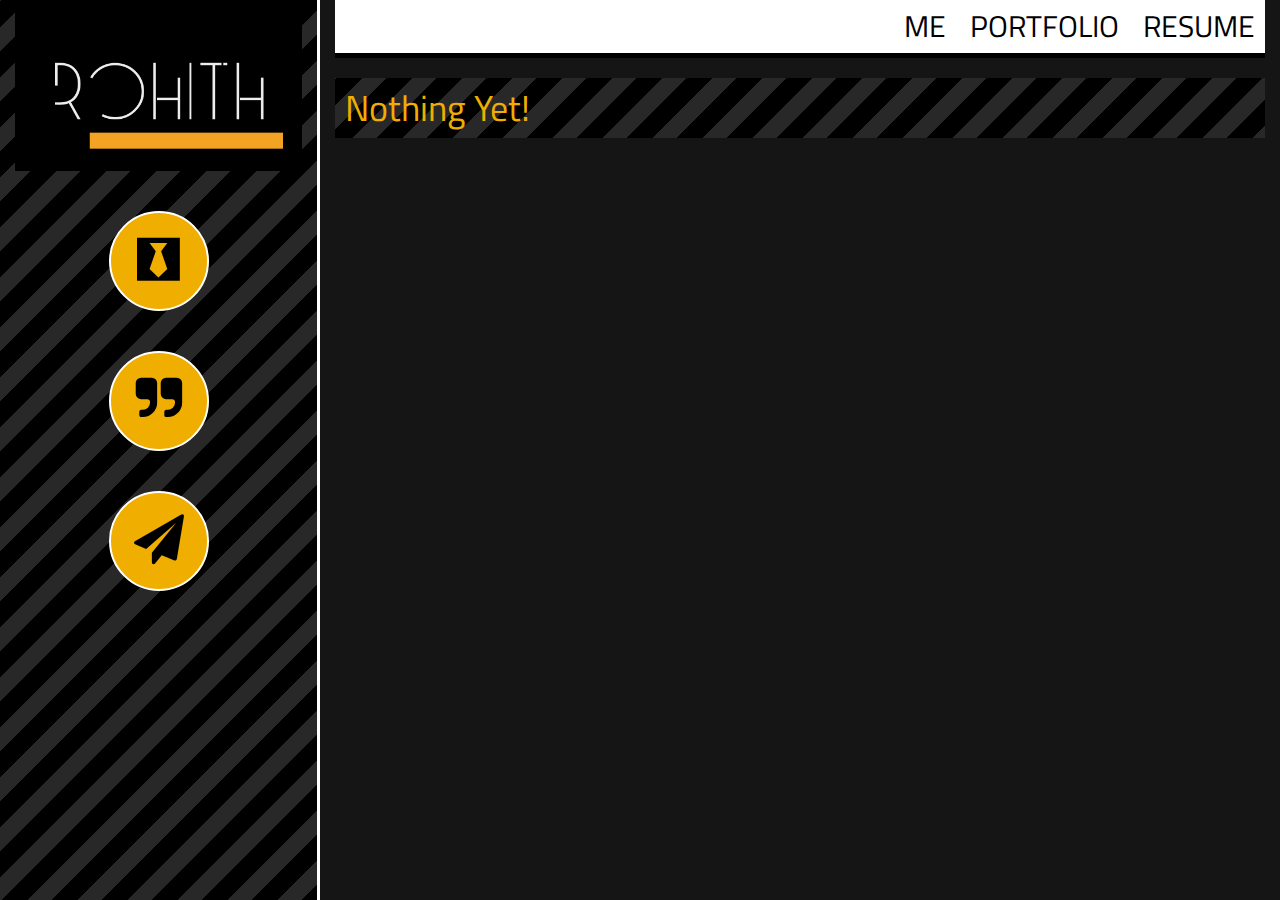
<file: index.html>
<!DOCTYPE html>
<html>
  <head>
  	<title>Rohith Balaji</title>
    <meta charset="utf-8">
    <meta name="viewport" content="width=device-width, initial-scale=1">
    <meta name="Description" content="Rohith Balaji, Electronics and Communication Engineer, Web Developer">
    <link rel="stylesheet" href="https://maxcdn.bootstrapcdn.com/bootstrap/3.3.7/css/bootstrap.min.css">
    <script src="https://ajax.googleapis.com/ajax/libs/jquery/3.1.1/jquery.min.js"></script>
    <script src="https://maxcdn.bootstrapcdn.com/bootstrap/3.3.7/js/bootstrap.min.js"></script>
    <!--<link rel="stylesheet" href="https://www.w3schools.com/lib/w3.css">-->
    <link rel="stylesheet" href="https://cdnjs.cloudflare.com/ajax/libs/font-awesome/4.7.0/css/font-awesome.min.css">
    <link rel="stylesheet" type="text/css" href="css/style.css" media="screen and (min-width:720px)">
    <link rel="stylesheet" type="text/css" href="css/mobile.css" media="screen and (max-width:720px)">
  </head>

  <body>
        <div class="col-md-3 back">
          <img class="na" src="assets/Webro.png" alt="Rohith"><br>
          <div class="navi">
          <a href="home.html" target="iframe_main"><button class="hbtn" data-toggle="tooltip" title="Just Me" data-placement="bottom"><i class="fa fa-black-tie"></i></button></a>
          </div>
          <div class="navi">
          <a  href="tbcont.html" target="iframe_main"><button class="wbtn" data-toggle="tooltip" title="What my Brain Grinds" data-placement="bottom"><i class="fa fa-quote-right"></i></button></a>
          </div>
          <div class="navi">
          <a href="contact.html" target="iframe_main"><button class="cbtn" data-toggle="tooltip" title="Get in touch" data-placement="bottom"><i class="fa fa-send"></i></button></a>
          </div>
        </div>
        <div class="col-md-9">
          <iframe src="home.html" name="iframe_main" class="ifa"><h1>403 PAGE NOT FOUND</h1></iframe>
        </div>
    <!--<script>
      $(document).ready(function(){
          $('[data-toggle="tooltip"]').tooltip();
      });
    </script>-->
  </body>
</html>
</file>
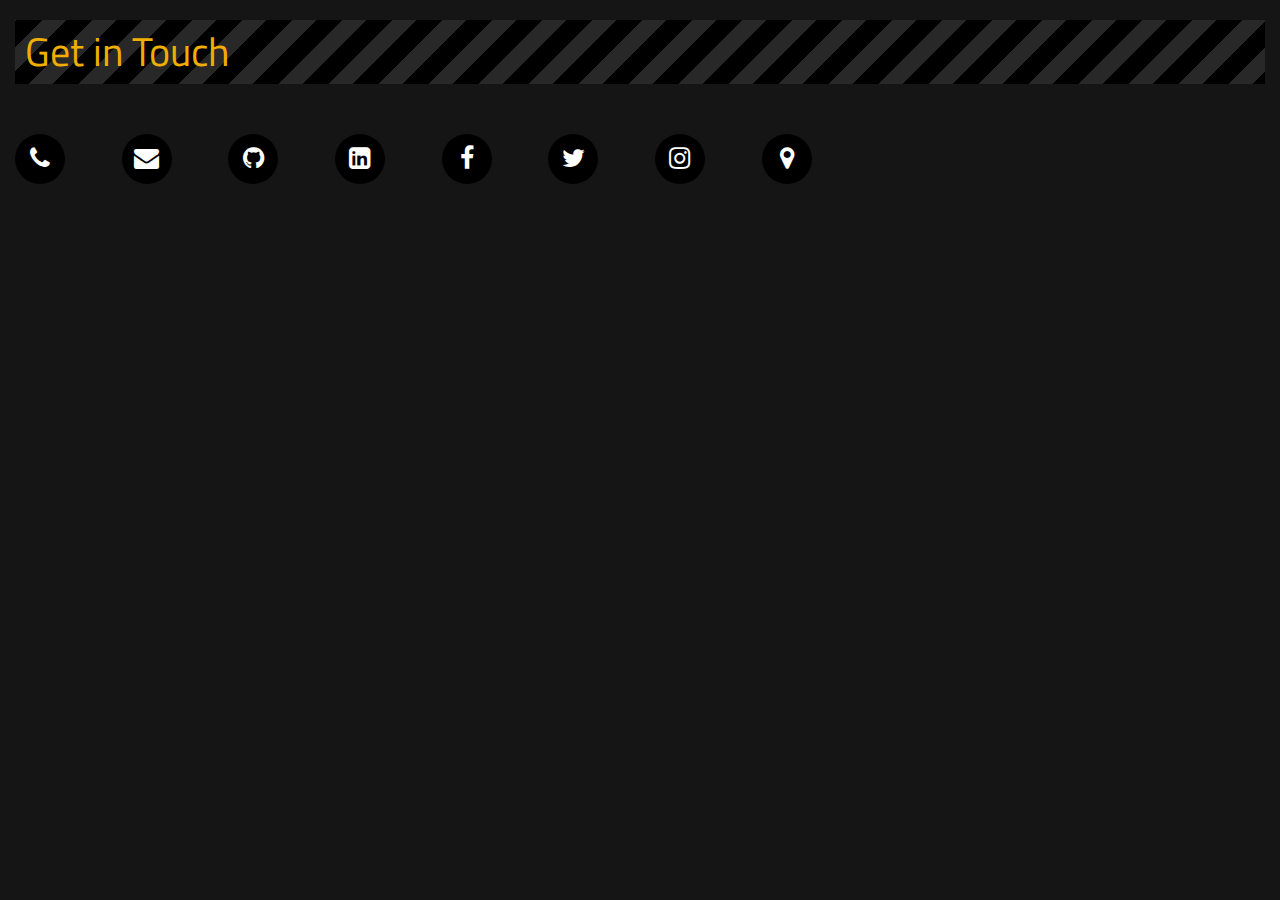
<file: contact.html>
<!DOCTYPE html>
<html>
  <head>
  	<title>The Rohith</title>
    <meta charset="utf-8">
    <meta name="viewport" content="width=device-width, initial-scale=1">
    <link rel="stylesheet" href="https://maxcdn.bootstrapcdn.com/bootstrap/3.3.7/css/bootstrap.min.css">
    <script src="https://ajax.googleapis.com/ajax/libs/jquery/3.1.1/jquery.min.js"></script>
    <script src="https://maxcdn.bootstrapcdn.com/bootstrap/3.3.7/js/bootstrap.min.js"></script>
    <!--<link rel="stylesheet" href="https://www.w3schools.com/lib/w3.css">-->
    <link rel="stylesheet" href="https://cdnjs.cloudflare.com/ajax/libs/font-awesome/4.7.0/css/font-awesome.min.css">
    <link rel="stylesheet" type="text/css" href="css/contact.css">
  </head>

  <body>
    <div class="main">
      <!--<div class="row no-gutter">-->
        <div class="col-md-12 col-xs-12 col-sm-12 tithead">
            <h1>Get in Touch</h1>
        </div>
        <div class="col-md-1 col-xs-3 col-sm-1">
            <a href="tel:+918110960609" target="_blank"><button class="sbtn" data-toggle="tooltip" title="Phone"><i class="fa fa-phone"></i></button></a>
        </div>
        <div class="col-md-1 col-xs-3 col-sm-1">
            <a href="mailto:rohith.mudaliar@gmail.com" target="_blank"><button class="sbtn" data-toggle="tooltip" title="Mail"><i class="fa fa-envelope"></i></button></a>
        </div>
        <div class="col-md-1 col-xs-3 col-sm-1">
            <a href="https://github.com/rohithcis" target="_blank"><button class="sbtn" data-toggle="tooltip" title="Github"><i class="fa fa-github"></i></button></a>
        </div>
        <div class="col-md-1 col-xs-3 col-sm-1">
            <a href="https://www.linkedin.com/in/rohith-balaji-8532b2137/" target="_blank"><button class="sbtn" data-toggle="tooltip" title="LinkedIn"><i class="fa fa-linkedin-square"></i></button></a>
        </div>
        <div class="col-md-1 col-xs-3 col-sm-1">
            <a href="https://www.facebook.com/RohithCIS" target="_blank"><button class="sbtn" data-toggle="tooltip" title="Facebook"><i class="fa fa-facebook"></i></button></a>
        </div>
        <div class="col-md-1 col-xs-3 col-sm-1">
            <a href="https://twitter.com/lordrohith" target="_blank"><button class="sbtn" data-toggle="tooltip" title="Twitter"><i class="fa fa-twitter"></i></button></a>
        </div>
        <div class="col-md-1 col-xs-3 col-sm-1">
            <a href="https://www.instagram.com/rohith.cis/" target="_blank"><button class="sbtn" data-toggle="tooltip" title="Instagram"><i class="fa fa-instagram"></i></button></a>
        </div>
        <div class="col-md-1 col-xs-3 col-sm-1">
            <a href="https://www.google.co.in/maps/place/13%C2%B006'02.6%22N+79%C2%B026'29.3%22E/@13.1008966,79.4410966,210m/data=!3m1!1e3!4m5!3m4!1s0x0:0x0!8m2!3d13.100735!4d79.441461" target="_blank"><button class="sbtn" data-toggle="tooltip" title="Home"><i class="fa fa-map-marker"></i></button></a>
        </div>
      <!--</div>-->
    </div>

  </body>
</html>
</file>
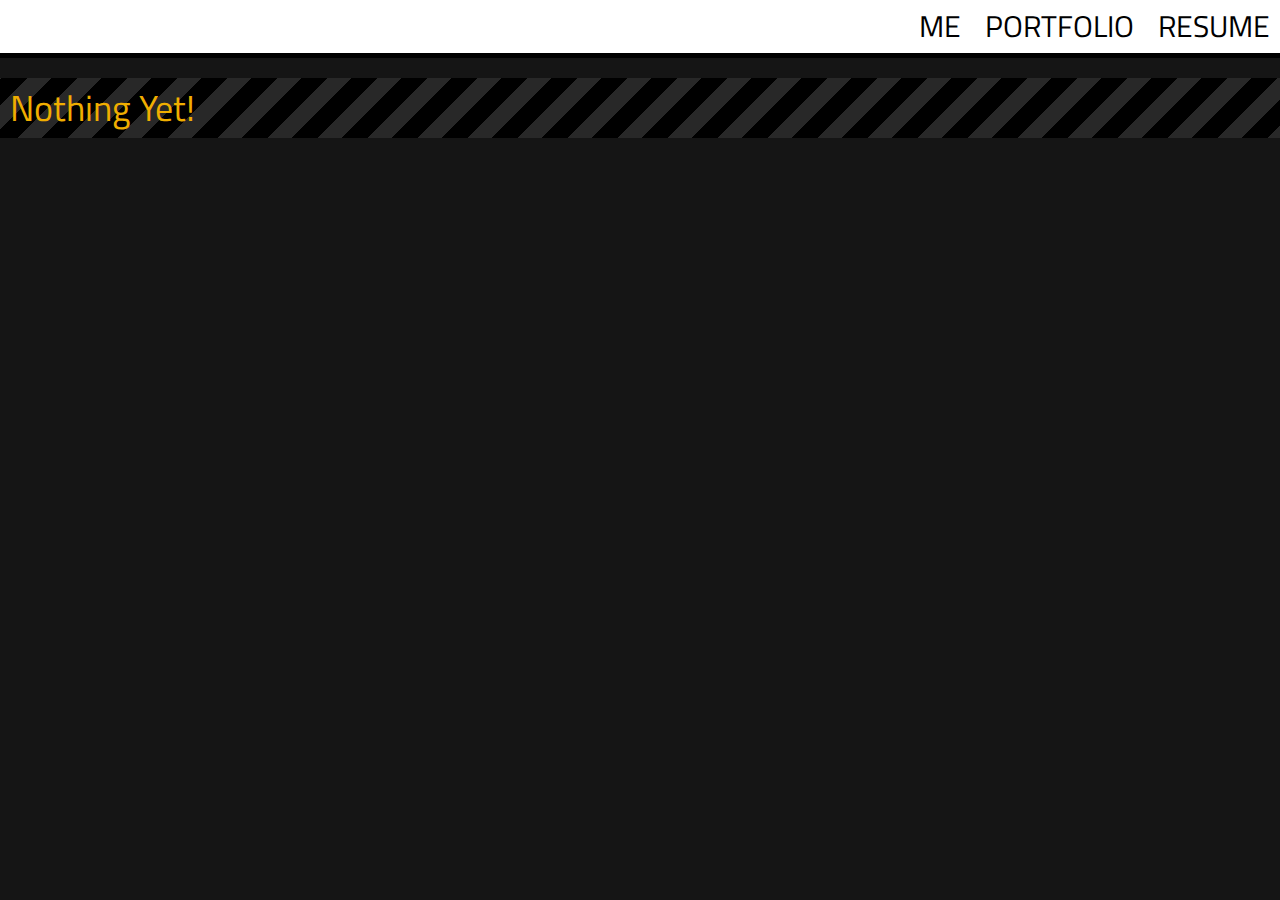
<file: home.html>
<!DOCTYPE html>
<html>
  <head>
  	<title>The Rohith</title>
    <meta charset="utf-8">
    <meta name="viewport" content="width=device-width, initial-scale=1">
    <link rel="stylesheet" href="https://maxcdn.bootstrapcdn.com/bootstrap/3.3.7/css/bootstrap.min.css">
    <script src="https://ajax.googleapis.com/ajax/libs/jquery/3.1.1/jquery.min.js"></script>
    <script src="https://maxcdn.bootstrapcdn.com/bootstrap/3.3.7/js/bootstrap.min.js"></script>
    <!--<link rel="stylesheet" href="https://www.w3schools.com/lib/w3.css">-->
    <link rel="stylesheet" href="https://cdnjs.cloudflare.com/ajax/libs/font-awesome/4.7.0/css/font-awesome.min.css">
    <link rel="stylesheet" type="text/css" href="css/tnb.css">
  </head>

    <body>
        <div class="navig">
                <a class="navli" href="me.html" target="iframe_sub">ME</a>
                <a class="navli">PORTFOLIO</a>
				<a class="navli">RESUME</a>
        </div>
        <div class="fremb">
            <iframe src="me.html" name="iframe_sub" class="ifa"><h1>403 PAGE NOT FOUND</h1></iframe>
        </div>
    </body>
</html>
</file>
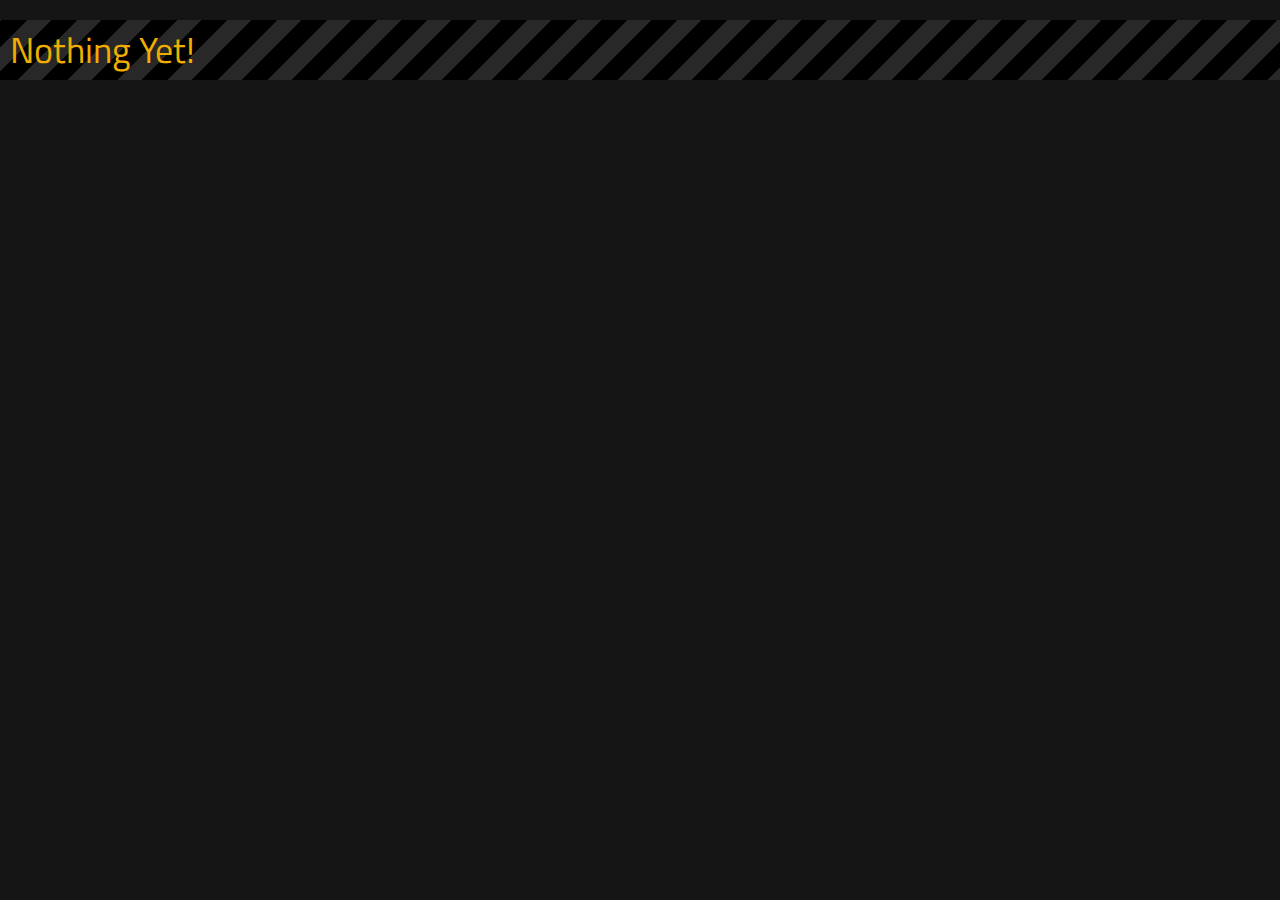
<file: me.html>
<!DOCTYPE html>
<html>
  <head>
  	<title>Rohith Balaji - Me</title>
    <meta charset="utf-8">
    <meta name="viewport" content="width=device-width, initial-scale=1">
    <link rel="stylesheet" href="https://maxcdn.bootstrapcdn.com/bootstrap/3.3.7/css/bootstrap.min.css">
    <script src="https://ajax.googleapis.com/ajax/libs/jquery/3.1.1/jquery.min.js"></script>
    <script src="https://maxcdn.bootstrapcdn.com/bootstrap/3.3.7/js/bootstrap.min.js"></script>
    <!--<link rel="stylesheet" href="https://www.w3schools.com/lib/w3.css">-->
    <link rel="stylesheet" href="https://cdnjs.cloudflare.com/ajax/libs/font-awesome/4.7.0/css/font-awesome.min.css">
    <link rel="stylesheet" type="text/css" href="css/tnb.css">
  </head>
    <body>
        <h1>Nothing Yet!
    </body>
</html>
</file>
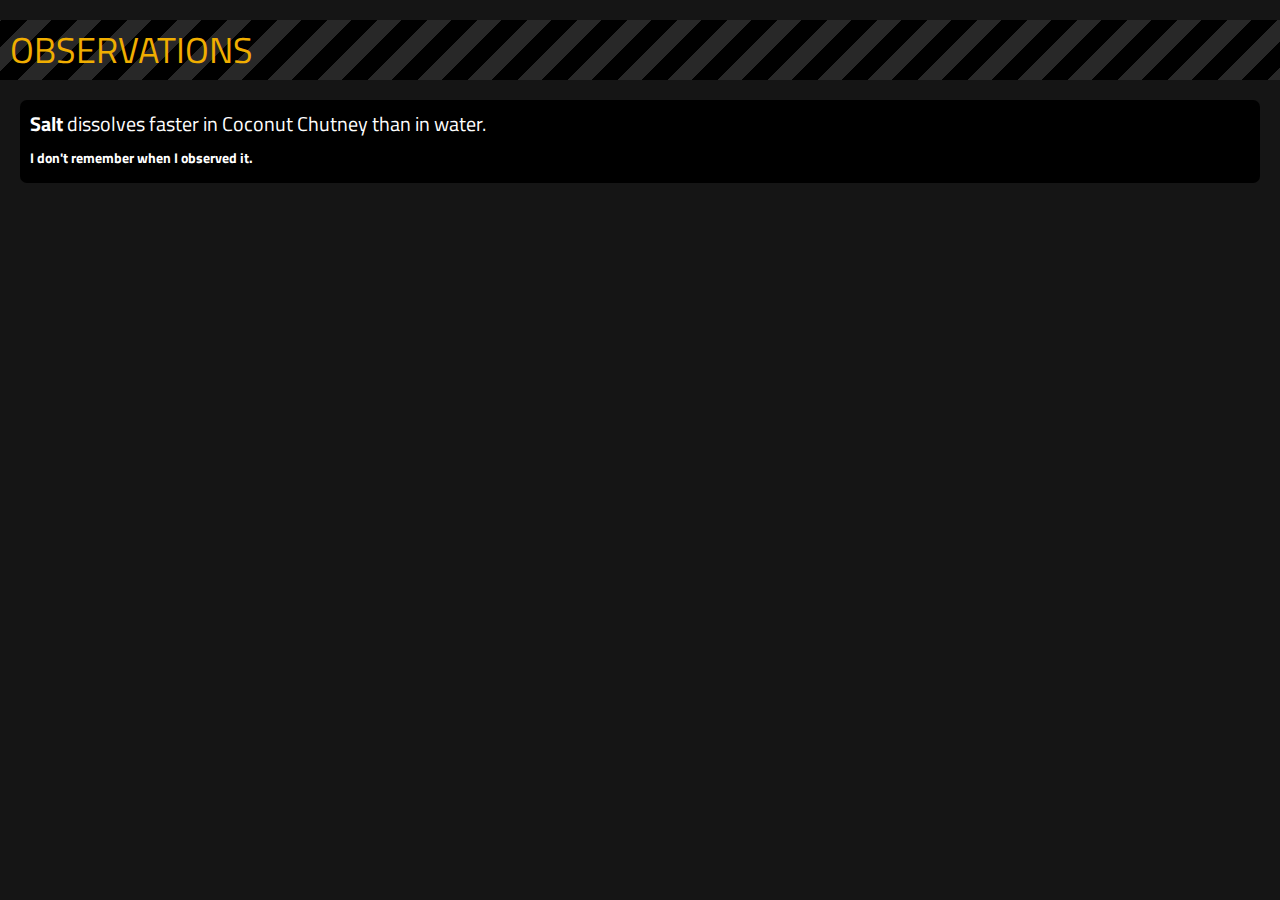
<file: obs.html>
<!DOCTYPE html>
<html>
  <head>
  	<title>The Rohith</title>
    <meta charset="utf-8">
    <meta name="viewport" content="width=device-width, initial-scale=1">
    <link rel="stylesheet" href="https://maxcdn.bootstrapcdn.com/bootstrap/3.3.7/css/bootstrap.min.css">
    <script src="https://ajax.googleapis.com/ajax/libs/jquery/3.1.1/jquery.min.js"></script>
    <script src="https://maxcdn.bootstrapcdn.com/bootstrap/3.3.7/js/bootstrap.min.js"></script>
    <!--<link rel="stylesheet" href="https://www.w3schools.com/lib/w3.css">-->
    <link rel="stylesheet" href="https://cdnjs.cloudflare.com/ajax/libs/font-awesome/4.7.0/css/font-awesome.min.css">
    <link rel="stylesheet" type="text/css" href="css/tnb.css">
  </head>
    <body>
        <h1>OBSERVATIONS</h1>
        <div class="tcard">
            <p><strong>Salt</strong> dissolves faster in Coconut Chutney than in water.
            </p>
            <label>I don't remember when I observed it.</label>
        </div>
    </body>
</html>
</file>
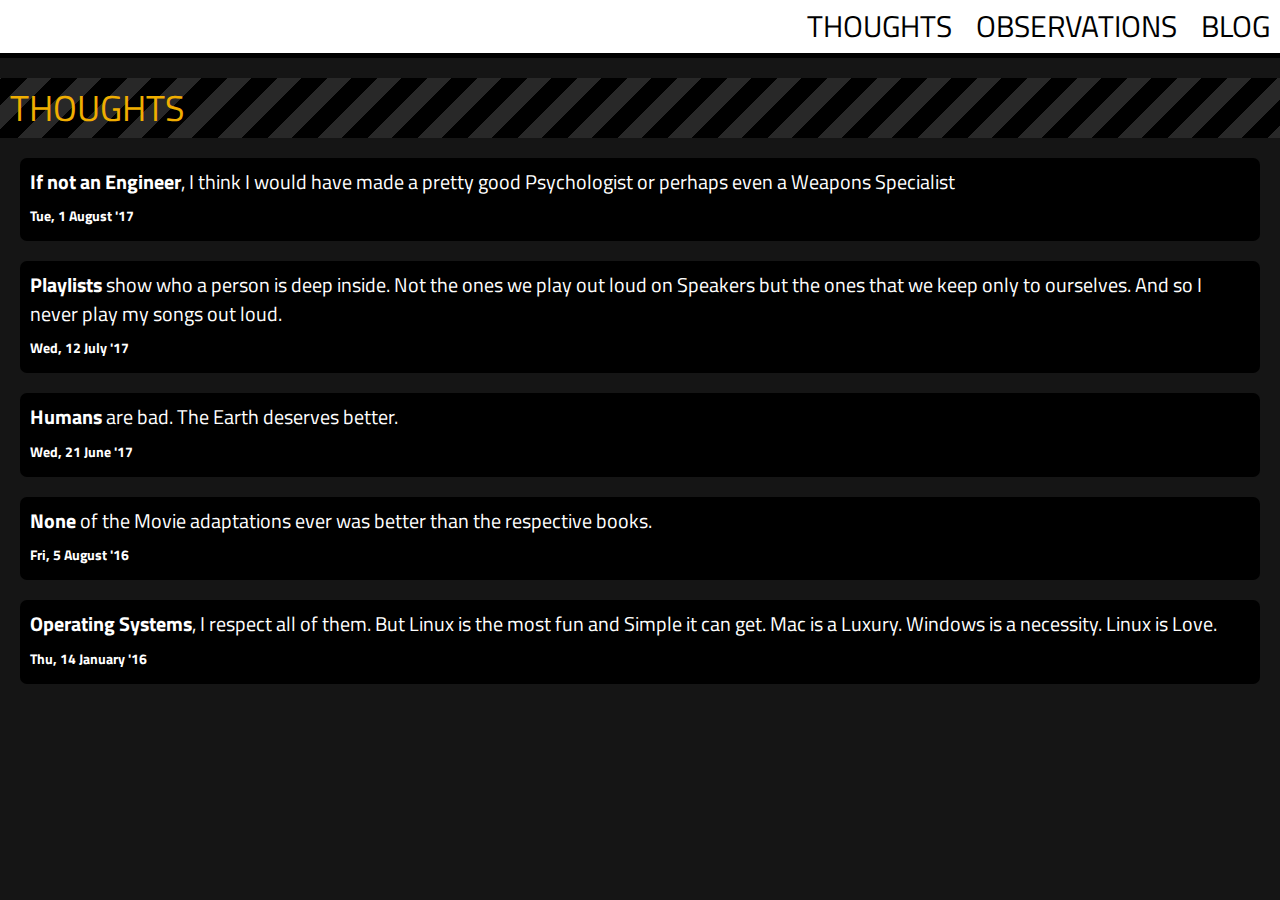
<file: tbcont.html>
<!DOCTYPE html>
<html>
  <head>
  	<title>The Rohith</title>
    <meta charset="utf-8">
    <meta name="viewport" content="width=device-width, initial-scale=1">
    <link rel="stylesheet" href="https://maxcdn.bootstrapcdn.com/bootstrap/3.3.7/css/bootstrap.min.css">
    <script src="https://ajax.googleapis.com/ajax/libs/jquery/3.1.1/jquery.min.js"></script>
    <script src="https://maxcdn.bootstrapcdn.com/bootstrap/3.3.7/js/bootstrap.min.js"></script>
    <!--<link rel="stylesheet" href="https://www.w3schools.com/lib/w3.css">-->
    <link rel="stylesheet" href="https://cdnjs.cloudflare.com/ajax/libs/font-awesome/4.7.0/css/font-awesome.min.css">
    <link rel="stylesheet" type="text/css" href="css/tnb.css">
  </head>

    <body>
        <div class="navig">
                <a class="navli" href="thought.html" target="iframe_sub">THOUGHTS</a>
                <a class="navli" href="obs.html" target="iframe_sub">OBSERVATIONS</a>
                <a class="navli">BLOG</a>
        </div>
        <div class="fremb">
            <iframe src="thought.html" name="iframe_sub" class="ifa"><h1>403 PAGE NOT FOUND</h1></iframe>
        </div>
    </body>
</html>
</file>
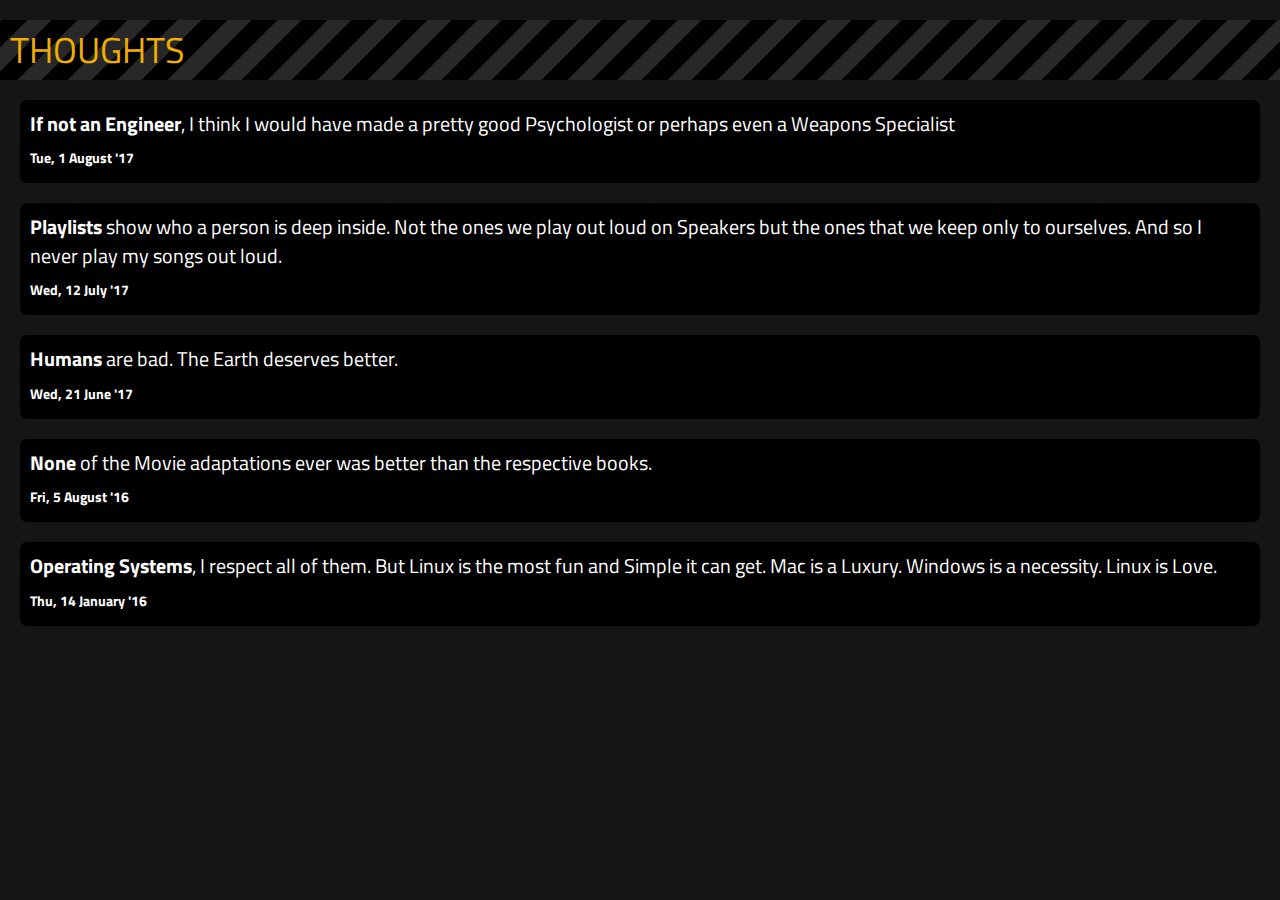
<file: thought.html>
<!DOCTYPE html>
<html>
  <head>
  	<title>The Rohith</title>
    <meta charset="utf-8">
    <meta name="viewport" content="width=device-width, initial-scale=1">
    <link rel="stylesheet" href="https://maxcdn.bootstrapcdn.com/bootstrap/3.3.7/css/bootstrap.min.css">
    <script src="https://ajax.googleapis.com/ajax/libs/jquery/3.1.1/jquery.min.js"></script>
    <script src="https://maxcdn.bootstrapcdn.com/bootstrap/3.3.7/js/bootstrap.min.js"></script>
    <!--<link rel="stylesheet" href="https://www.w3schools.com/lib/w3.css">-->
    <link rel="stylesheet" href="https://cdnjs.cloudflare.com/ajax/libs/font-awesome/4.7.0/css/font-awesome.min.css">
    <link rel="stylesheet" type="text/css" href="css/tnb.css">
  </head>
    <body>
        <h1>THOUGHTS</h1>
        <div class="tcard">
            <p><strong>If not an Engineer</strong>, I think I would have made a pretty good Psychologist or perhaps even a Weapons Specialist
            </p>
            <label>Tue, 1 August '17</label>
        </div>
        <div class="tcard">
            <p><strong>Playlists</strong> show who a person is deep inside. Not the ones we play out loud on Speakers but the ones that we keep only to ourselves.
            And so I never play my songs out loud.
            </p>
            <label>Wed, 12 July '17</label>
        </div>
        <div class="tcard">
            <p><strong>Humans</strong> are bad. The Earth deserves better.
            </p>
            <label>Wed, 21 June '17</label>
        </div>
        <div class="tcard">
            <p><strong>None</strong> of the Movie adaptations ever was better than the respective books.
            </p>
            <label>Fri, 5 August '16</label>
        </div>
        <div class="tcard">
            <p><strong>Operating Systems</strong>, I respect all of them. But Linux is the most fun and Simple it can get. Mac is a Luxury. Windows is a necessity. Linux is Love.
            </p>
            <label>Thu, 14 January '16</label>
        </div>
    </body>
</html>
</file>
<file: css/style.css>
@import url('https://fonts.googleapis.com/css?family=Pacifico');
@import url('https://fonts.googleapis.com/css?family=Abel|Titillium+Web');

body{
	background-color: #fff;
}

::-webkit-scrollbar { 
    display: none; 
}

button{
	height: 100px;
	width: 100px;
	border-radius: 50%;
	transition: 0.25s;
	background-color: white;
}

button:hover{
	border: none;
	transition: 0.25s;
}

button:focus{
	outline: 0;
}

.back{
	background-image: url("../assets/back.gif");
	background-repeat: repeat;
}

.ifa{
	width: 100%;
	height: 99vh;
	border: none;
}

.hbtn{
	color: #000;
	background-color: #f0ae00;
	margin-top: 40px;
	border: solid 1px #f0ae00;
	border: 2px solid white;
}

.hbtn:hover{
	/*box-shadow: 1px 1px 50px 5px #00cc00;*/
	background-color: white;
	border-bottom: none;
	border-right: none;
	border-top: solid 30px #f0ae00;
	border-left: solid 30px #f0ae00;
}

.wbtn{
	color: #000;
	background-color: #f0ae00;
	margin-top: 40px;
	border: solid 1px #f0ae00;
	border: 2px solid white;
}

.wbtn:hover{
	/*box-shadow: 1px 1px 50px 5px #00cc00;*/
	background-color: white;
	border-top: none;
	border-left: none;
	border-bottom: solid 30px #f0ae00;
	border-right: solid 30px #f0ae00;
}

.cbtn{
	color: #000;
	background-color: #f0ae00;
	margin-top: 40px;
	border: solid 1px #f0ae00;
	border: 2px solid white;
}

.cbtn:hover{
	/*box-shadow: 1px 1px 50px 5px #00cc00;*/
	background-color: white;
	border-bottom: none;
	border-right: none;
	border-bottom: solid 30px #f0ae00;
	border-left: solid 30px #f0ae00;
}

.col-md-3{
	text-align: center;
	color: black;
	font-size: 50px;
	/*font-family: 'Pacifico', cursive;*/
	border-right: 3px solid #fff;
	height: 100vh;
	background-color: #000;
}

.col-md-9{
	height: 100vh;
	background-color: #151515;
}

.na{
	width: 100%;
}

.col-md-3 h1{
	margin-top: 20px;
	font-size: 50px;
	/*font-family: 'Pacifico', cursive;*/
	/*font-family: 'Titillium Web', sans-serif;*/
	font-family: 'Abel', sans-serif;
	color: #800080;

}

.row.no-gutter > [class*='col-'] {
  	padding-right:0;
  	padding-left:0;
  	padding-bottom: 0;
  	padding-top: 0;
}
</file>
<file: css/mobile.css>
@import url('https://fonts.googleapis.com/css?family=Pacifico');
@import url('https://fonts.googleapis.com/css?family=Abel|Titillium+Web');

body{
	background-color: #fff;
}

button{
	height: 60px;
	width: 60px;
	border-radius: 50%;
	transition: 0.25s;
	background-color: white;
}

button:hover{
	border: none;
	transition: 0.25s;
}

button:focus{
	outline: 0;
}

.ifa{
	width: 100%;
	height: 100%;
	border: none;
}

.hbtn{
	color: #000;
	background-color: #f0ae00;
	margin-top: 10px;
    margin-bottom: 5px;
	border: solid 1px #f0ae00;
	border: 2px solid white;
}

.hbtn:hover{
	/*box-shadow: 1px 1px 50px 5px #00cc00;*/
	background-color: #fff;
	border-bottom: none;
	border-right: none;
	border-top: solid 17px #f0ae00;
	border-left: solid 17px #f0ae00;
}

.wbtn{
	color: #000;
	background-color: #f0ae00;
	margin-top: 10px;
    margin-bottom: 5px;
	border: solid 1px #f0ae00;
	border: 2px solid white;
}

.wbtn:hover{
	/*box-shadow: 1px 1px 50px 5px #00cc00;*/
	background-color: #fff;
	border-top: none;
	border-left: none;
	border-bottom: solid 17px #f0ae00;
	border-right: solid 17px #f0ae00;
}

.cbtn{
	color: #000;
	background-color: #f0ae00;
	margin-top: 10px;
    margin-bottom: 5px;
	border: solid 1px #f0ae00;
	border: 2px solid white;
}

.cbtn:hover{
	/*box-shadow: 1px 1px 50px 5px #00cc00;*/
	background-color: #fff;
	border-top: none;
	border-right: none;
	border-bottom: solid 17px #f0ae00;
	border-left: solid 17px #f0ae00;
}

.col-md-3{
    width: 100vw;
	height: 35vh;
	text-align: center;
	color: black;
	font-size: 20px;
	/*font-family: 'Pacifico', cursive;*/
    /*position: fixed;
    z-index: 20;
    top: 0;*/
    background-color: #000;
	/*border-bottom: 3px solid #ccc;*/
	padding-bottom: 10px;
}

.na{
	width: 50%;
}

.col-md-3 h1{
	margin-top: 20px;
	font-size: 40px;
	/*font-family: 'Pacifico', cursive;*/
	/*font-family: 'Titillium Web', sans-serif;*/
	font-family: 'Abel', sans-serif;
	color: #800080;
}

.col-md-9{
    background-color: #151515;
	height: 65vh;
	width: 100vw;
}

.row.no-gutter > [class*='col-'] {
  	padding-right:0;
  	padding-left:0;
  	padding-bottom: 0;
  	padding-top: 0;
}

.navi{
    display: inline-block;
}
</file>
<file: css/contact.css>
@import url('https://fonts.googleapis.com/css?family=Pacifico');
@import url('https://fonts.googleapis.com/css?family=Abel|Titillium+Web');

body{
	background-color: #151515;
}

.main{
	/*border-left: 3px solid #ccc;*/
	height: 100%;
	text-align: center;
	background-color: #151515;
	/*height: 100vh;*/
}

.sbtn{
	color: #fff;
	background-color: #000;
	margin-top: 40px;
	border: none;
	height: 50px;
	width: 50px;
	border-radius: 50%;
	transition: 0.25s;
	font-size: 25px;
}

.sbtn:hover{
	/*box-shadow: 1px 1px 50px 5px #00cc00;*/
	background-color: #fff;
	color: #000;
	border: solid 2px #000;
	transition: 0.25s;
}

.sbtn:focus{
	outline: 0;
}

.tithead h1{
	background-image: url("../assets/back.gif");
	padding: 10px;
	margin-top: 20px;
	font-size: 40px;
	/*font-family: 'Pacifico', cursive;*/
	font-family: 'Titillium Web', sans-serif;
	/*font-family: 'Abel', sans-serif;*/
	color: #f0ae00;
}

@media screen and (min-width:720px){
	.tithead h1{
		border-top: none;
	}
	.main{
		text-align: left;
	}
}

/*COMMENT TEST*/
</file>
<file: css/tnb.css>
@import url('https://fonts.googleapis.com/css?family=Pacifico');
@import url('https://fonts.googleapis.com/css?family=Abel|Titillium+Web');

body{
    background-color: #151515;
}

::-webkit-scrollbar { 
    display: none; 
}

.navig{
    background-color: #fff;
    text-align: right;
    width: 100%;
    border-bottom: 5px solid #000;
}

.navli{
    display: inline-block;
}

.navli{
    text-decoration: none;
    color: #000;
    font-family: 'Titillium Web', sans-serif;
    padding: 5px;
    padding-left: 10px;
    padding-right: 10px;
    font-size: 30px;
    cursor: pointer;
}

.navli:hover{
    color: #fff;
    background-color: #000;
    text-decoration: none;
}

.navli:focus{
    text-decoration: none;
    outline: none;
    color: black;
    background-color: white;
}

.ifa{
    width: 100%;
    border: none;
    height: 80vh;
}

.tcard{
    margin: 20px;
    background-color: #000;
    color: #fff;
    padding: 10px;
    border-radius: 7px;
    font-family: 'Titillium Web', sans-serif;
}

.tcard p{
    font-size: 20px;
}

h1{
    font-family: 'Titillium Web', sans-serif;
    color: #f0ae00;
    background-image: url("../assets/back.gif");
    /*border: 5px solid #f0ae00;*/
    padding: 10px;
}

@media screen and (max-width:720px){

    .navig{
        text-align: center;
    }

    .navli{
        display: inline-block;
    }

    .navli{
        text-decoration: none;
        color: #000;
        font-family: 'Titillium Web', sans-serif;
        padding: 5px;
        font-size: 20px;
        cursor: pointer;
    }

    .navli:hover{
        color: #fff;
        background-color: #000;
        text-decoration: none;
    }

    .navli:focus{
        text-decoration: none;
        outline: none;
        color: black;
    }


}
</file>
